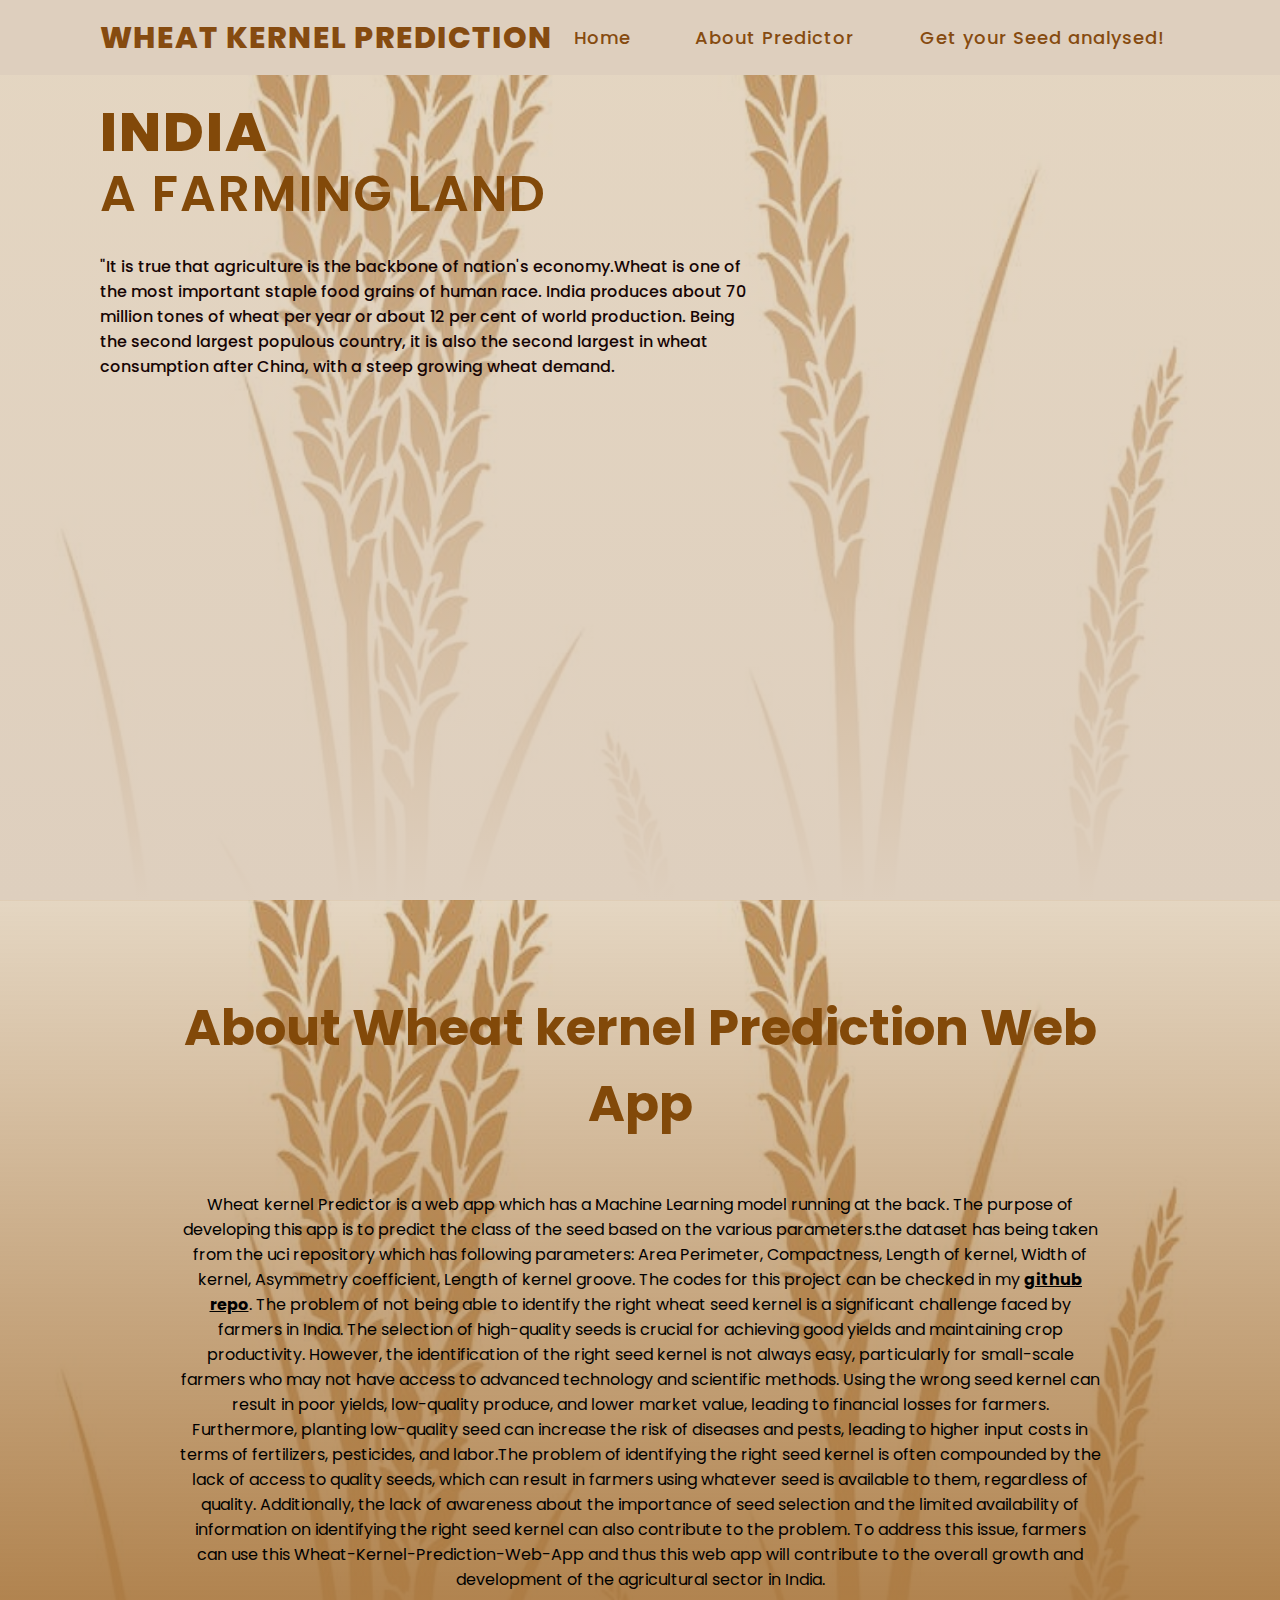
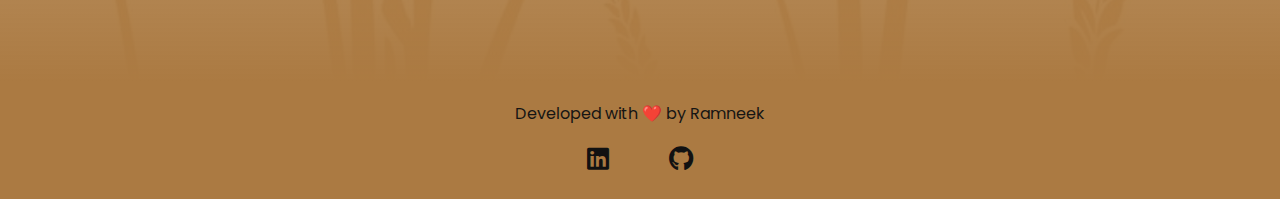
<file: templates/index.html>
<!DOCTYPE html>
<html lang="en" dir="ltr">
  <head>
    <meta charset="utf-8">
    <meta name="viewport" content="width=device-width, initial-scale=1.0">
    <title>Wheat kernel Predictor</title>
    <link rel="stylesheet" href="/static/index.css">
    <link rel="stylesheet" href="https://cdnjs.cloudflare.com/ajax/libs/font-awesome/5.14.0/css/all.min.css">
  </head>
  <body>

    <section>
      <input type="checkbox" id="check">
      <header class="header__class">
        </div>
        <h2><a href="#" class="logo">Wheat kernel Prediction</a></h2>
        <div class="navigation">
          <a href="#">Home</a>
          <a href="#about">About Predictor </a>
          <a href="/predictdata">Get your Seed analysed!</a>
        </div>
        <label for="check">
        <i class="fas fa-bars menu-btn"></i>
        <i class="fas fa-times close-btn"></i>
        </label>
      </header>
      <div class="content" style="margin-top: 8%;">
        <div class="info">
          <h2>India <br><span>A Farming Land</span></h2>
          <p> "It is true that agriculture is the backbone of nation's economy.Wheat is one of the most important staple food grains of human race. India produces about 70 million tones of wheat per year or about 12 per cent of world production. Being the second largest populous country, it is also the second largest in wheat consumption after China, with a steep growing wheat demand.</p>
          
        </div>
      </div>
      
    </section>

    <section id="about">
      <h2>About Wheat kernel Prediction Web App</h2>
      <p class="about-content" style="text-align: center;color: black;">Wheat kernel Predictor is a web app which has 
      a Machine Learning model running at the back. The purpose of developing this app is to 
      predict the class of the seed based on the various parameters.the dataset has being taken from 
      the uci repository which has following parameters: Area
      Perimeter, Compactness, Length of kernel, Width of kernel, Asymmetry coefficient, Length of kernel groove.
      
      The codes for this project can be checked in my <a href="https://github.com/meek0307/Wheat-Kernel-Prediction-Web-App" style="color: black; font-weight: bold;">github repo</a>.

      The problem of not being able to identify the right wheat seed kernel is a significant challenge faced by farmers in India. The selection of high-quality seeds is crucial for achieving good yields and maintaining crop productivity.
      However, the identification of the right seed kernel is not always easy, particularly for small-scale farmers who may not have access to advanced technology and scientific methods.
      Using the wrong seed kernel can result in poor yields, low-quality produce, and lower market value, leading to financial losses for farmers. Furthermore, planting low-quality seed can increase the risk of diseases and pests,
      leading to higher input costs in terms of fertilizers, pesticides, and labor.The problem of identifying the right seed kernel is often compounded by the lack of access to quality seeds, which can result in farmers using whatever seed is available to them, regardless of quality. Additionally, the lack of awareness about the importance of seed selection and the limited availability of information on identifying the right seed kernel can also contribute to the problem.

      To address this issue, farmers can use this Wheat-Kernel-Prediction-Web-App and thus this web app will contribute to the overall growth and development of the agricultural sector in India.
      </p>
    </section>
    
    
    <footer>
      <p>
        Developed with ❤️ by Ramneek
      </p> 
      <div class="media-icons">
        <a href="https://www.linkedin.com/in/ramneekkaur03/"><i class="fab fa-linkedin"></i></a>
        <a href="https://github.com/meek0307/"><i class="fab fa-github"></i></a>
        
      </div>
    </footer>

  </body>
</html>
</file>
<file: static/index.css>
@import url("https://fonts.googleapis.com/css2?family=Poppins:wght@200;300;400;500;600;700;800;900&display=swap");

* {
	margin: 0;
	padding: 0;
	box-sizing: border-box;
	font-family: "Poppins", sans-serif;
	scroll-behavior: smooth;
	scrollbar-width: thin;
	--primary-color: #824909;
}

section {
	position: relative;
	width: 100%;
	min-height: 100vh;
	display: flex;
	flex-direction: column;
}

section a {
	color: #232121;
}

section:nth-child(1) {
	justify-content: flex-start;
	background: linear-gradient(rgba(177, 135, 76, 0.342), #decfbe),
		url(wheat.jpg)
			no-repeat;
	background-size: cover;
	background-position: center;
	color: #160505;
}

section:nth-child(1) .media-icons i {
	color: var(--primary-color);
	color: #302323;
	
}

#about {
	background-color: #ab7a42;
	min-height: 60vh;
	padding: 7% 10%;
	justify-content: flex-start;
	background: linear-gradient(rgba(177, 135, 76, 0.342), #ab7a42),
		url(wheat.jpg)
			no-repeat;
	background-size: cover;
	background-position: center;
	color: #160505;
}

#info {
	display: flex;
	flex-direction: row;
	align-items: center;
	background-color: #bc7c3d;
	min-height: 95vh;
}


#about > div,
#info > div {
	display: flex;
	align-items: center;
	flex-direction: column;
	width: 50%;
}

#about > div img,
#info > div img {
	height: 70vh;
	width: 70%;
	object-fit: cover;
	border-radius: 50%;
}

#about h2,
#info h2 {
	text-align: center;
	color: var(--primary-color);
	font-size: 50px;
}

#info > div > img {
	max-width: 75%;
	height: 75vh;
}

.about-content {
	padding: 0 50px;
	margin-top: 50px;
}

.header__class {
	position: fixed;
	top: 0;
	width: 100%;
	padding: 30px 100px;
	display: flex;
	justify-content: space-between;
	align-items: center;
    background-color: #decfbe; 
	z-index: 1;
	height: 75px;
}

label {
	display: none;
}

header .logo {
	position: relative;
	font-size: 30px;
	text-decoration: none;
	text-transform: uppercase;
	font-weight: 800;
	letter-spacing: 1px;
	color: #864b10;
}

header .navigation a {
	font-size: 18px;
	text-decoration: none;
	font-weight: 500;
	letter-spacing: 1px;
	padding: 2px 15px;
	border-radius: 20px;
	transition: 0.3s;
	transition-property: background;
	color: #864b10;
}

header .navigation a:not(:last-child) {
	margin-right: 30px;
}

header .navigation a:hover {
	background: #bc8546;
}

.content {
	max-width: 650px;
	margin: 60px 100px;
}

.content .info h2 {
	color: var(--primary-color);
	font-size: 55px;
	text-transform: uppercase;
	font-weight: 800;
	letter-spacing: 2px;
	line-height: 60px;
	margin-bottom: 30px;
}

.content .info h2 span {
	color: #824909;
	font-size: 50px;
	font-weight: 600;
}

.content .info p {
	font-size: 16px;
	font-weight: 500;
	margin-bottom: 40px;
}

.content .info-btn {
	color: #c97f35;
	background: var(--primary-color);
	text-decoration: none;
	text-transform: uppercase;
	font-weight: 700;
	letter-spacing: 2px;
	padding: 10px 20px;
	border-radius: 5px;
	transition: 0.3s;
	transition-property: background;
}

.content .info-btn:hover {
	background: #bc7c3d;
}

.media-icons {
	display: flex;
	justify-content: center;
	align-items: center;
	margin: auto;
}

.media-icons a {
	position: relative;
	color: #111;
	font-size: 25px;
	transition: 0.3s;
	transition-property: transform;
}

.media-icons a:not(:last-child) {
	margin-right: 60px;
}

.media-icons a:hover {
	transform: scale(1.5);
}

#check {
	z-index: 3;
	display: none;
}

footer {
	background-color: #ab7a42;
	display: flex;
	flex-direction: column;
	align-items: center;
	justify-content: center;
	padding: 20px;
	color: #161514;
}

footer p {
	margin-bottom: 15px;
}

/* Responsive CSS */

@media (max-width: 960px) {
	header .navigation {
		display: none;
	}

	label {
		display: block;
		font-size: 25px;
		cursor: pointer;
		transition: 0.3s;
		transition-property: color;
	}

	label:hover {
		color: #bc7c3d;
	}

	label .close-btn {
		display: none;
	}

	#check:checked ~ header .navigation {
		z-index: 2;
		position: fixed;
		top: 0;
		bottom: 0;
		left: 0;
		right: 0;
		background: rgba(175, 99, 27, 0.9);
		display: flex;
		flex-direction: column;
		justify-content: center;
		align-items: center;
	}

	#check:checked ~ header .navigation a {
		font-weight: 700;
		margin-right: 0;
		margin-bottom: 50px;
		letter-spacing: 2px;
	}

	#check:checked ~ header label .close-btn {
		z-index: 2;
		position: fixed;
		display: block;
	}

	#check:checked ~ header label .menu-btn {
		display: none;
	}

	label .menu-btn {
		position: absolute;
	}

	header .logo {
		position: absolute;
		bottom: -6px;
	}

	.content {
		margin: 10% 35px;
	}

	.content .info h2 {
		font-size: 45px;
		line-height: 50px;
	}

	.content .info h2 span {
		font-size: 40px;
		font-weight: 600;
	}

	.content .info p {
		font-size: 15px;
	}

	#about {
		padding: 10% 35px;
	}

	#about p,
	#info p {
		font-size: 15px;
	}

	#info {
		flex-direction: column;
	}

	#info div {
		width: 100vw;
		padding: 10% 35px;
	}

	#info div img {
		height: auto;
		width: auto;
		max-height: 50vh;
		max-width: 100%;
	}

	.about-content {
		padding: unset;
	}
}

@media (max-width: 560px) {
	.content .info h2 {
		font-size: 35px;
		line-height: 40px;
	}

	.content .info h2 span {
		font-size: 30px;
		font-weight: 600;
	}

	.content .info p {
		font-size: 14px;
	}
}
</file>
